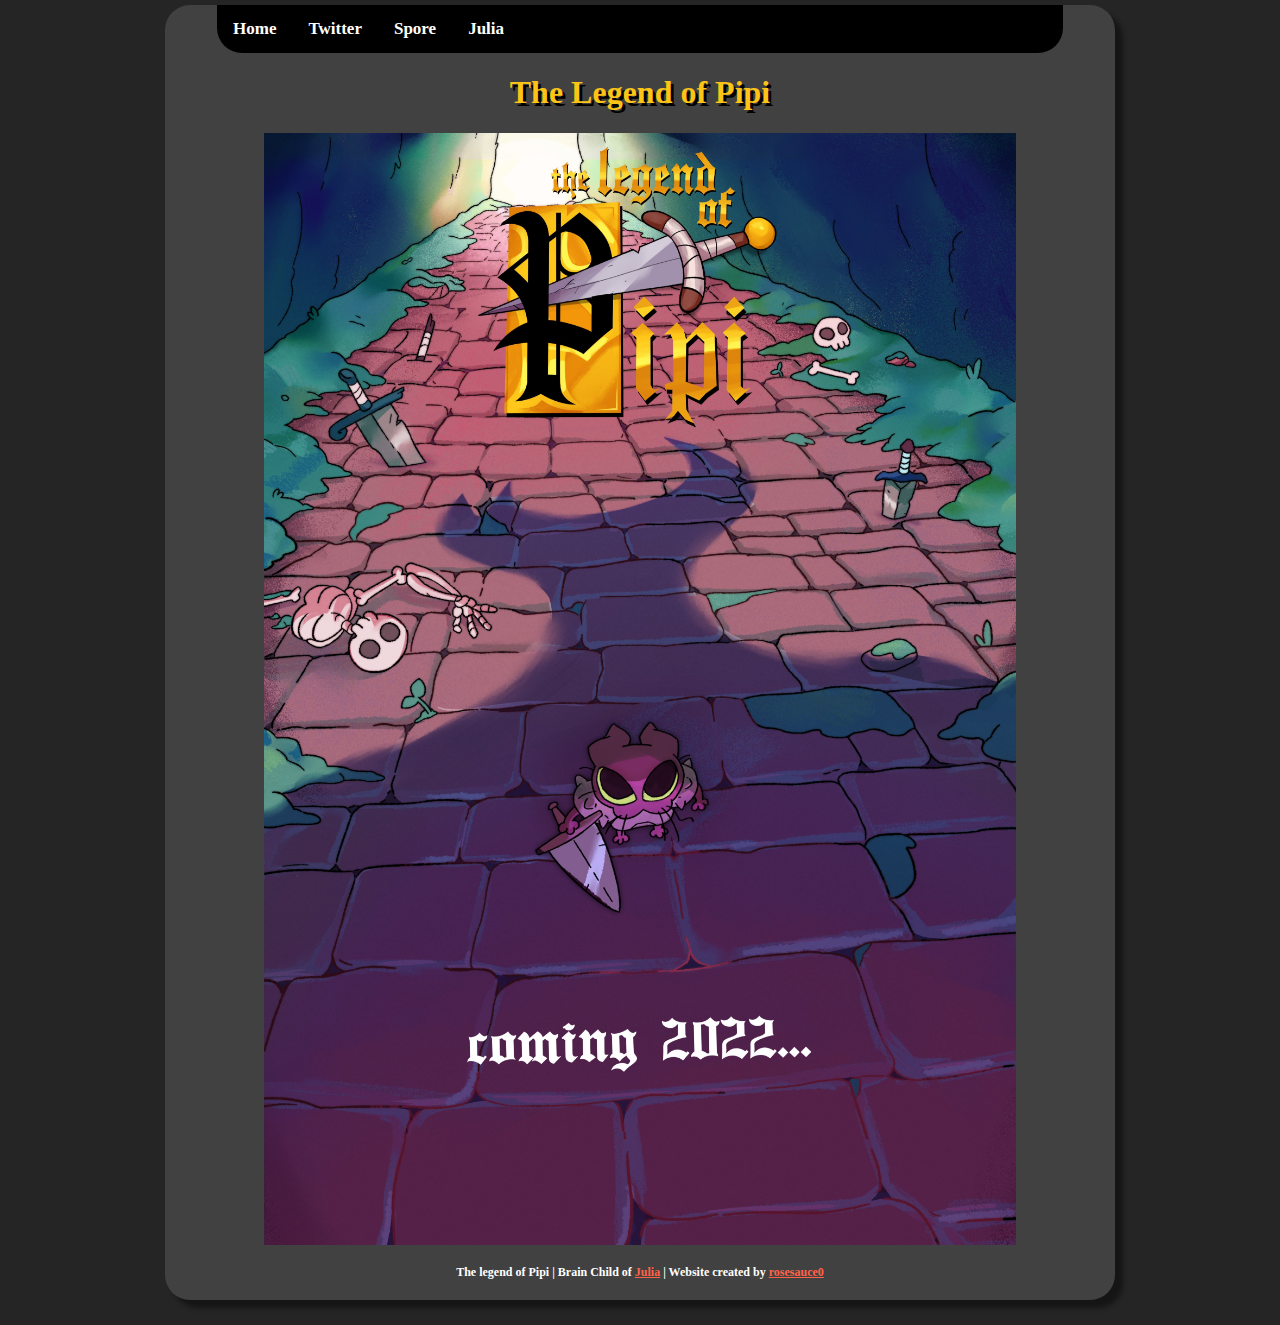
<file: index.html>
<!DOCTYPE html>
<html>
<head>
    <meta charset='utf-8'>
    <meta http-equiv='X-UA-Compatible' content='IE=edge'>
    <title>The Legend of Pipi</title>
    <meta name='author' content='rosesauce0'>
    <meta name='viewport' content='width=device-width, initial-scale=1'>
    <link rel='stylesheet' type='text/css' media='screen' href='/main.css'>
    <link rel="icon" type="image/x-icon" href="/images/favicon.png">
    <script src="https://ajax.googleapis.com/ajax/libs/jquery/3.6.0/jquery.min.js"></script> 
    <script src='/main.js'></script>
</head>
<body>
    <div id="main">
        <div data-include="header"></div>
        <a href="https://twitter.com/PipiFilm">
            <img src="/images/poster.jpg" alt="pipis" style="width:80%">
        </a>
        <br>
        <p></p>
        <div data-include="footer"></div>
    </div>
</body>
</html>
</file>
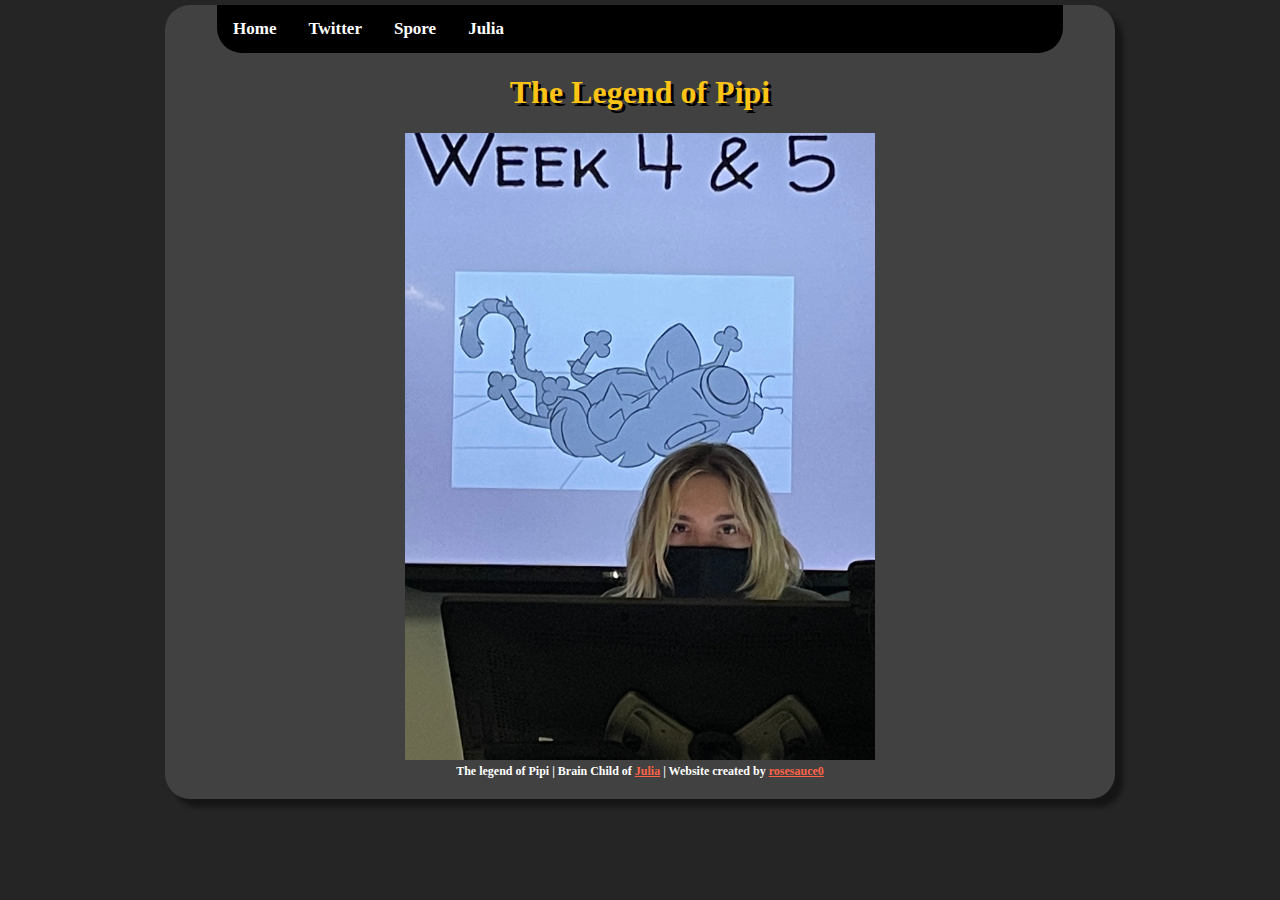
<file: julia/index.html>
<!DOCTYPE html>
<html>
<head>
    <meta charset='utf-8'>
    <meta http-equiv='X-UA-Compatible' content='IE=edge'>
    <title>The Legend of Pipi</title>
    <meta name='author' content='rosesauce0'>
    <meta name='viewport' content='width=device-width, initial-scale=1'>
    <link rel='stylesheet' type='text/css' media='screen' href='/main.css'>
    <link rel="icon" type="image/x-icon" href="/images/favicon.png">
    <script type="text/javascript" src="https://ajax.googleapis.com/ajax/libs/jquery/3.6.0/jquery.min.js"></script> 
    <script type="text/javascript" src='/main.js'></script>
</head>
<body>
    <div id="main">
        <div data-include="header"></div>
        <a href="https://twitter.com/PipiFilm">
            <img src="/images/julia.jpg" alt="papajoolia" width="50%">
        </a>
        <div data-include="footer"></div>
    </div>
</body>
</html>
</file>
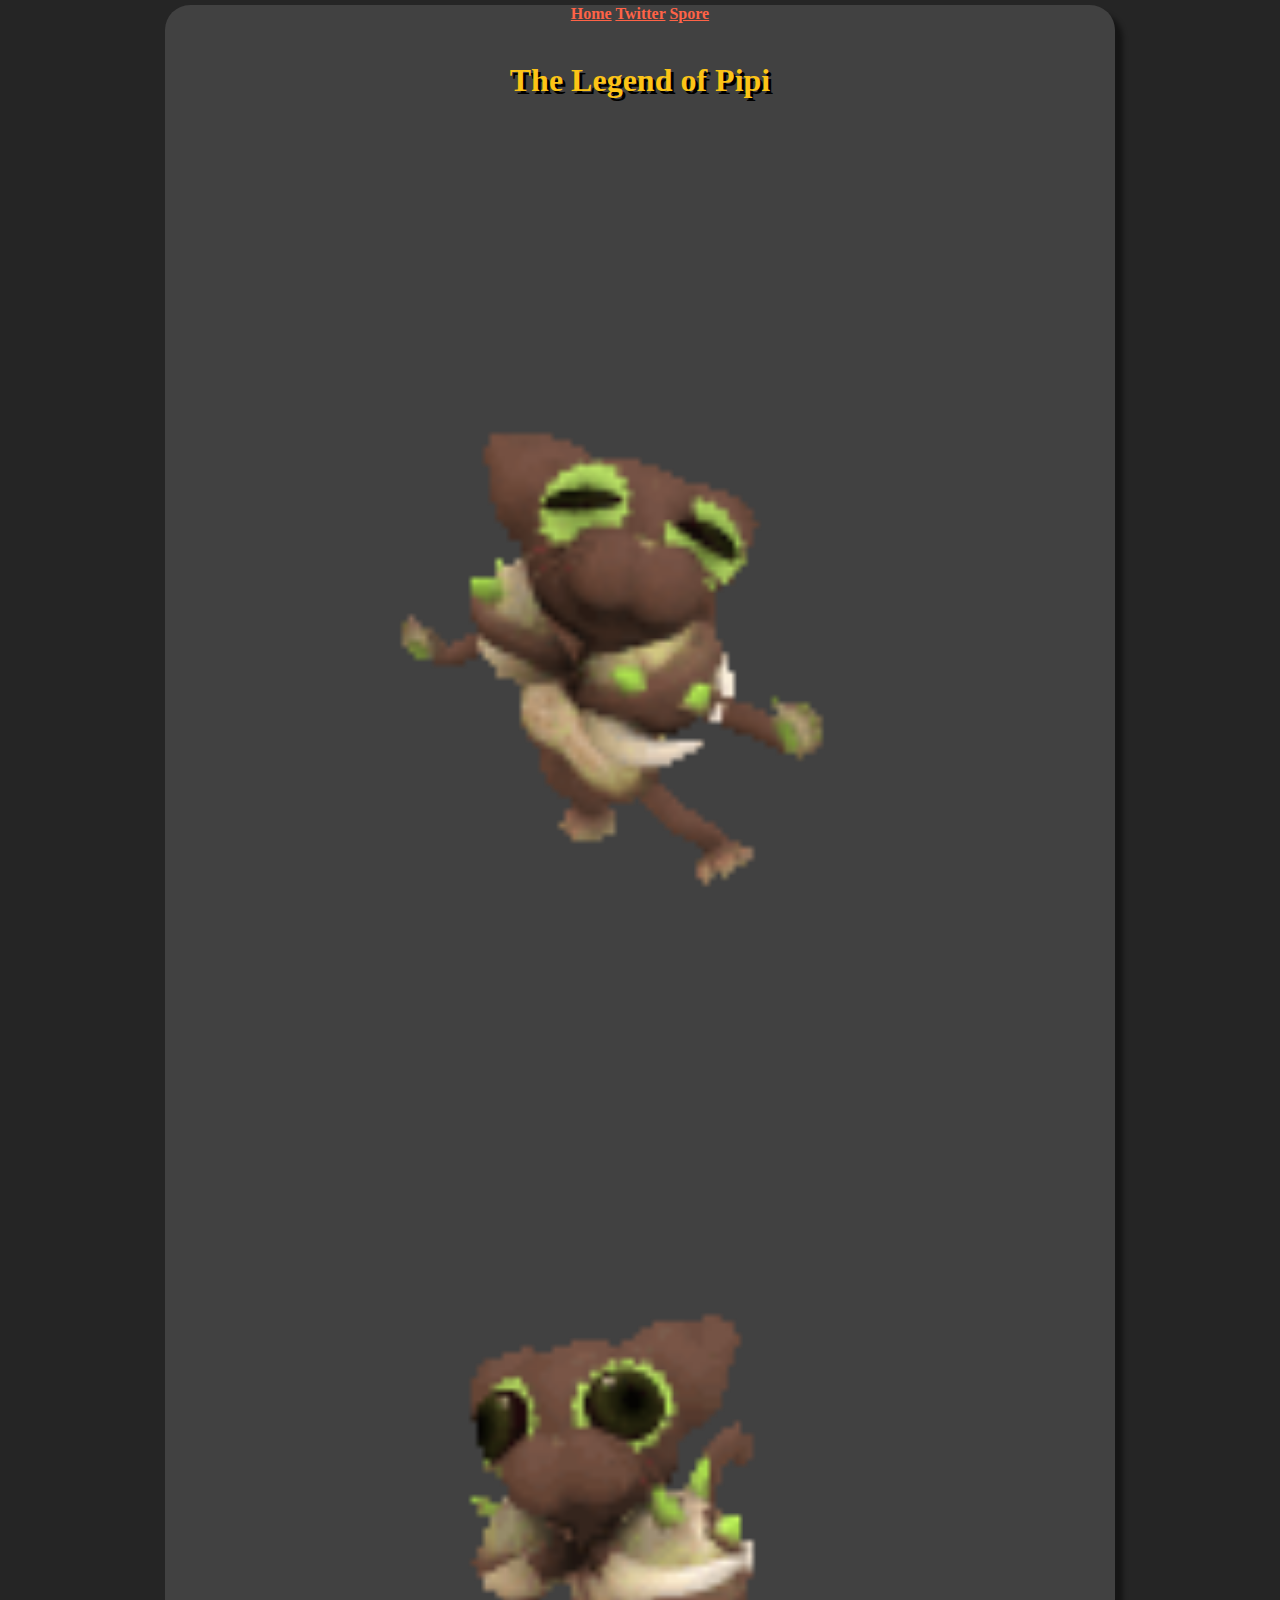
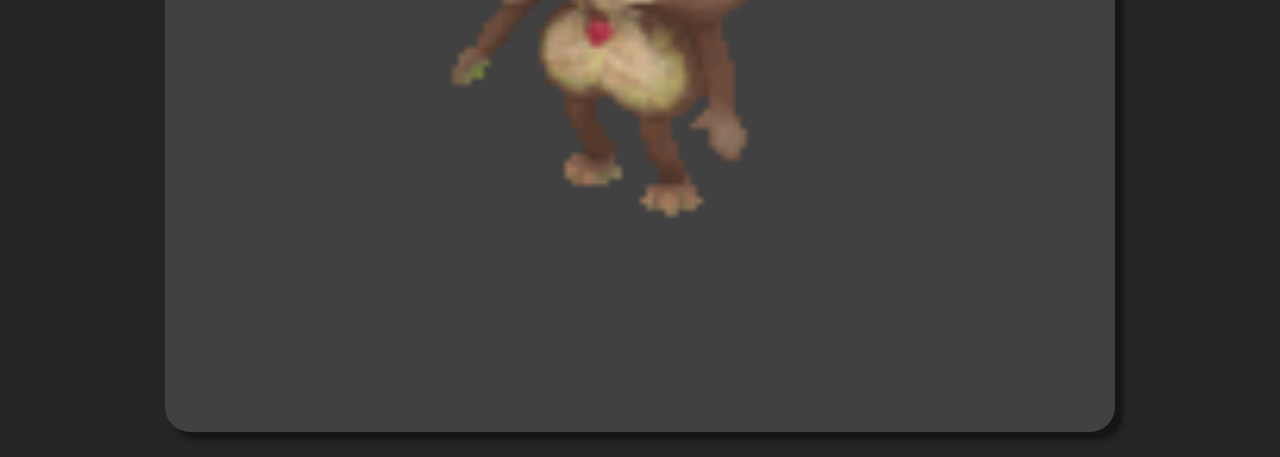
<file: spore/index.html>
<!DOCTYPE html>
<html>
<head>
    <meta charset='utf-8'>
    <meta http-equiv='X-UA-Compatible' content='IE=edge'>
    <title>The Legend of Pipi</title>
    <meta name='author' content='rosesauce0'>
    <meta name='viewport' content='width=device-width, initial-scale=1'>
    <link rel='stylesheet' type='text/css' media='screen' href='/main.css'>
    <link rel="icon" type="image/x-icon" href="/images/favicon.png">
    <script src='/main.js'></script>
</head>
<body>
    <div id="main">
        <header>
            <div class="topnav">
                <a  href="/">Home</a>
                <a href="https://twitter.com/PipiFilm">Twitter</a>
                <a class="active" href="/spore/">Spore</a>
            </div>
            <br>
            <h1>The Legend of Pipi</h1>
            <br>
        </header>
        <img src="/images/Spore0.gif" alt="dance" style="width:100%">
        <img src="/images/Spore1.gif" alt="speen" style="width:100%">
    </div>
</body>
</html>
</file>
<file: main.css>
a:link { color:tomato; }
a:visited { color:yellow; }

nav
{
    background-color: black;
    color: white;
    overflow: hidden;
    border-radius: 0 0 25px 25px;
    margin-left: 5%;
    margin-right: 5%;
}

nav a
{
    float: left;
    color: white;
    text-align: center;
    padding: 14px 16px;
    text-decoration: none;
    font-size: 17px;
}

nav a:link { color: white;}
nav a:visited { color: white; }

nav a:hover 
{
    background-color: white;
    color: black;
}

nav a.active 
{
    background-color: #fcc417;
    color: black;
}

h1
{
    color: #fcc417;
    text-shadow: 3px 3px black;
}

body
{
    font-size: 16px;
    font-weight: bold;
    text-align: center;
    background-color:rgb(37, 37, 37);
    margin-top: 0;
    margin-bottom: 0;
    color:white;
    font-family:cursive;
}

footer
{
    font-size: 12px;
    margin-bottom: 15px;

}

#main
{
    max-width: 940px;
    padding: 0 5px 5px 5px;
    margin: 5px auto;
    margin-bottom: 25px;
    box-shadow: 8px 8px 5px rgba(0, 0, 0, 0.432);
    background-color:rgb(65, 65, 65);
    border-radius: 25px;

}
</file>
